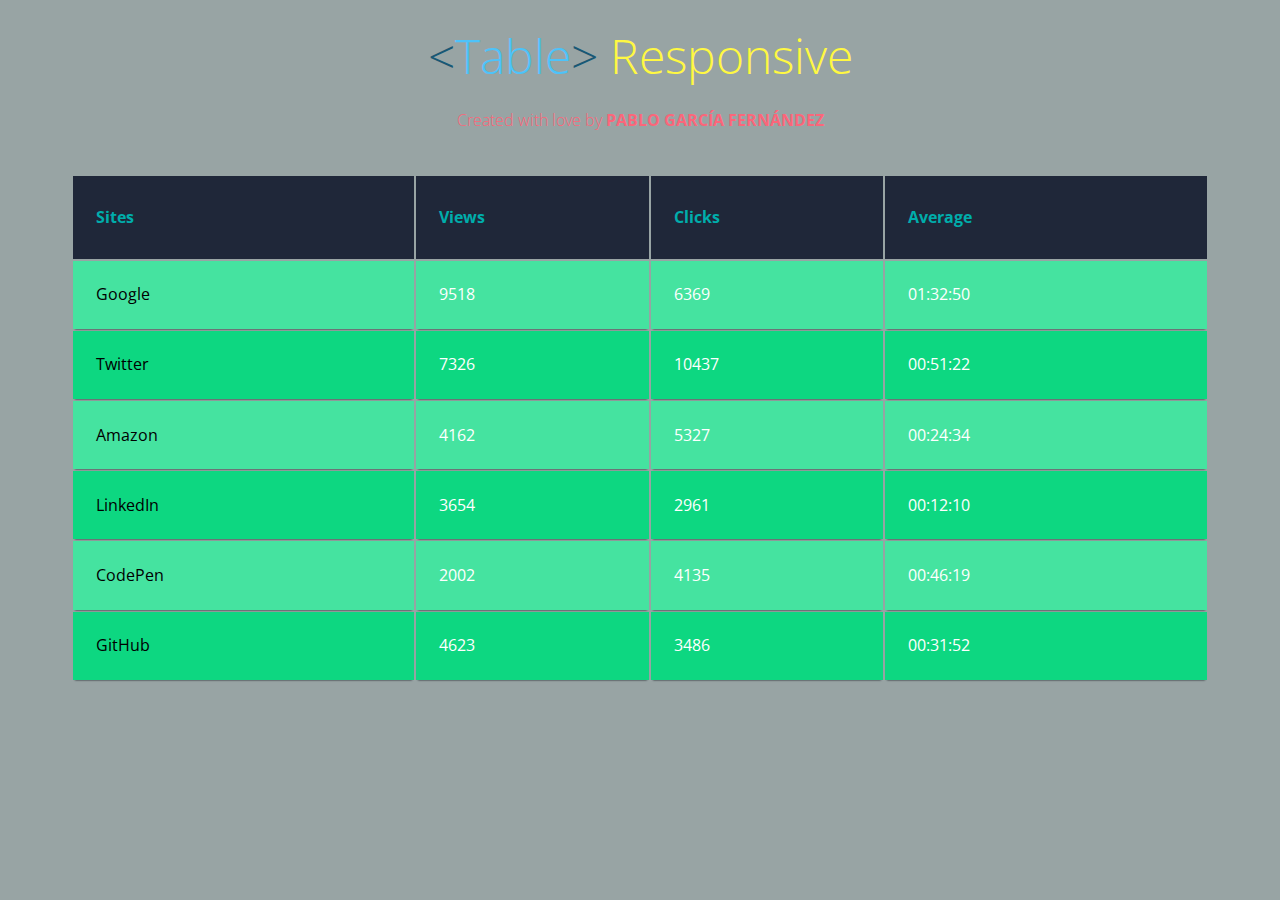
<file: index.html>
<!DOCTYPE html>
<html >
<head>
  <meta charset="UTF-8">
  <title><Table> Responsive</title>
  
  
  
      <link rel="stylesheet" href="css/tableStyle.css" style="border-collapse; background-color: grey">

  
</head>

<body>
  <h1><span class="blue">&lt;</span>Table<span class="blue">&gt;</span> <span class="yellow">Responsive</pan></h1>
<h2>Created with love by <a href="http://pablogarciafernandez.com" target="_blank">Pablo García Fernández</a></h2>

<table class="container">
	<thead>
		<tr>
			<th><h1>Sites</h1></th>
			<th><h1>Views</h1></th>
			<th><h1>Clicks</h1></th>
			<th><h1>Average</h1></th>
		</tr>
	</thead>
	<tbody>
		<tr>
			<td>Google</td>
			<td>9518</td>
			<td>6369</td>
			<td>01:32:50</td>
		</tr>
		<tr>
			<td>Twitter</td>
			<td>7326</td>
			<td>10437</td>
			<td>00:51:22</td>
		</tr>
		<tr>
			<td>Amazon</td>
			<td>4162</td>
			<td>5327</td>
			<td>00:24:34</td>
		</tr>
    <tr>
			<td>LinkedIn</td>
			<td>3654</td>
			<td>2961</td>
			<td>00:12:10</td>
		</tr>
    <tr>
			<td>CodePen</td>
			<td>2002</td>
			<td>4135</td>
			<td>00:46:19</td>
		</tr>
    <tr>
			<td>GitHub</td>
			<td>4623</td>
			<td>3486</td>
			<td>00:31:52</td>
		</tr>
	</tbody>
</table>
  
  
</body>
</html>
</file>
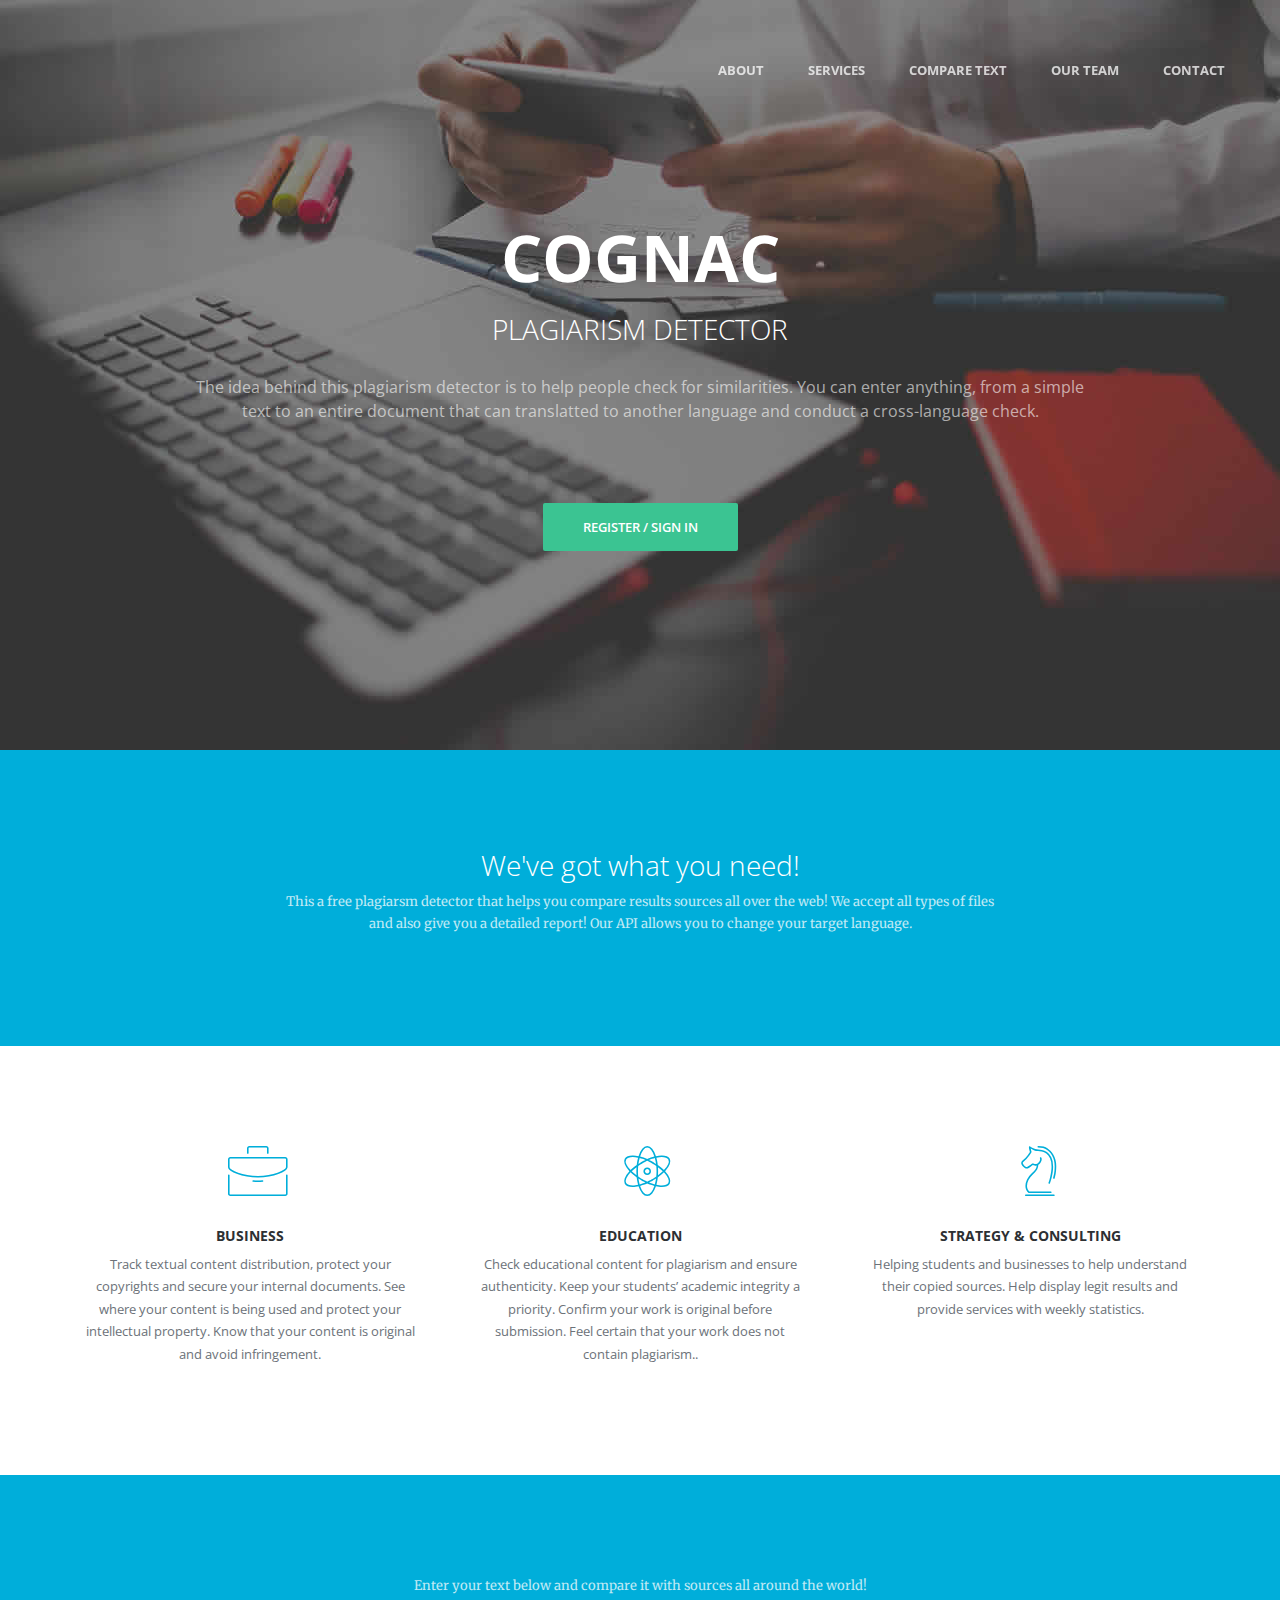
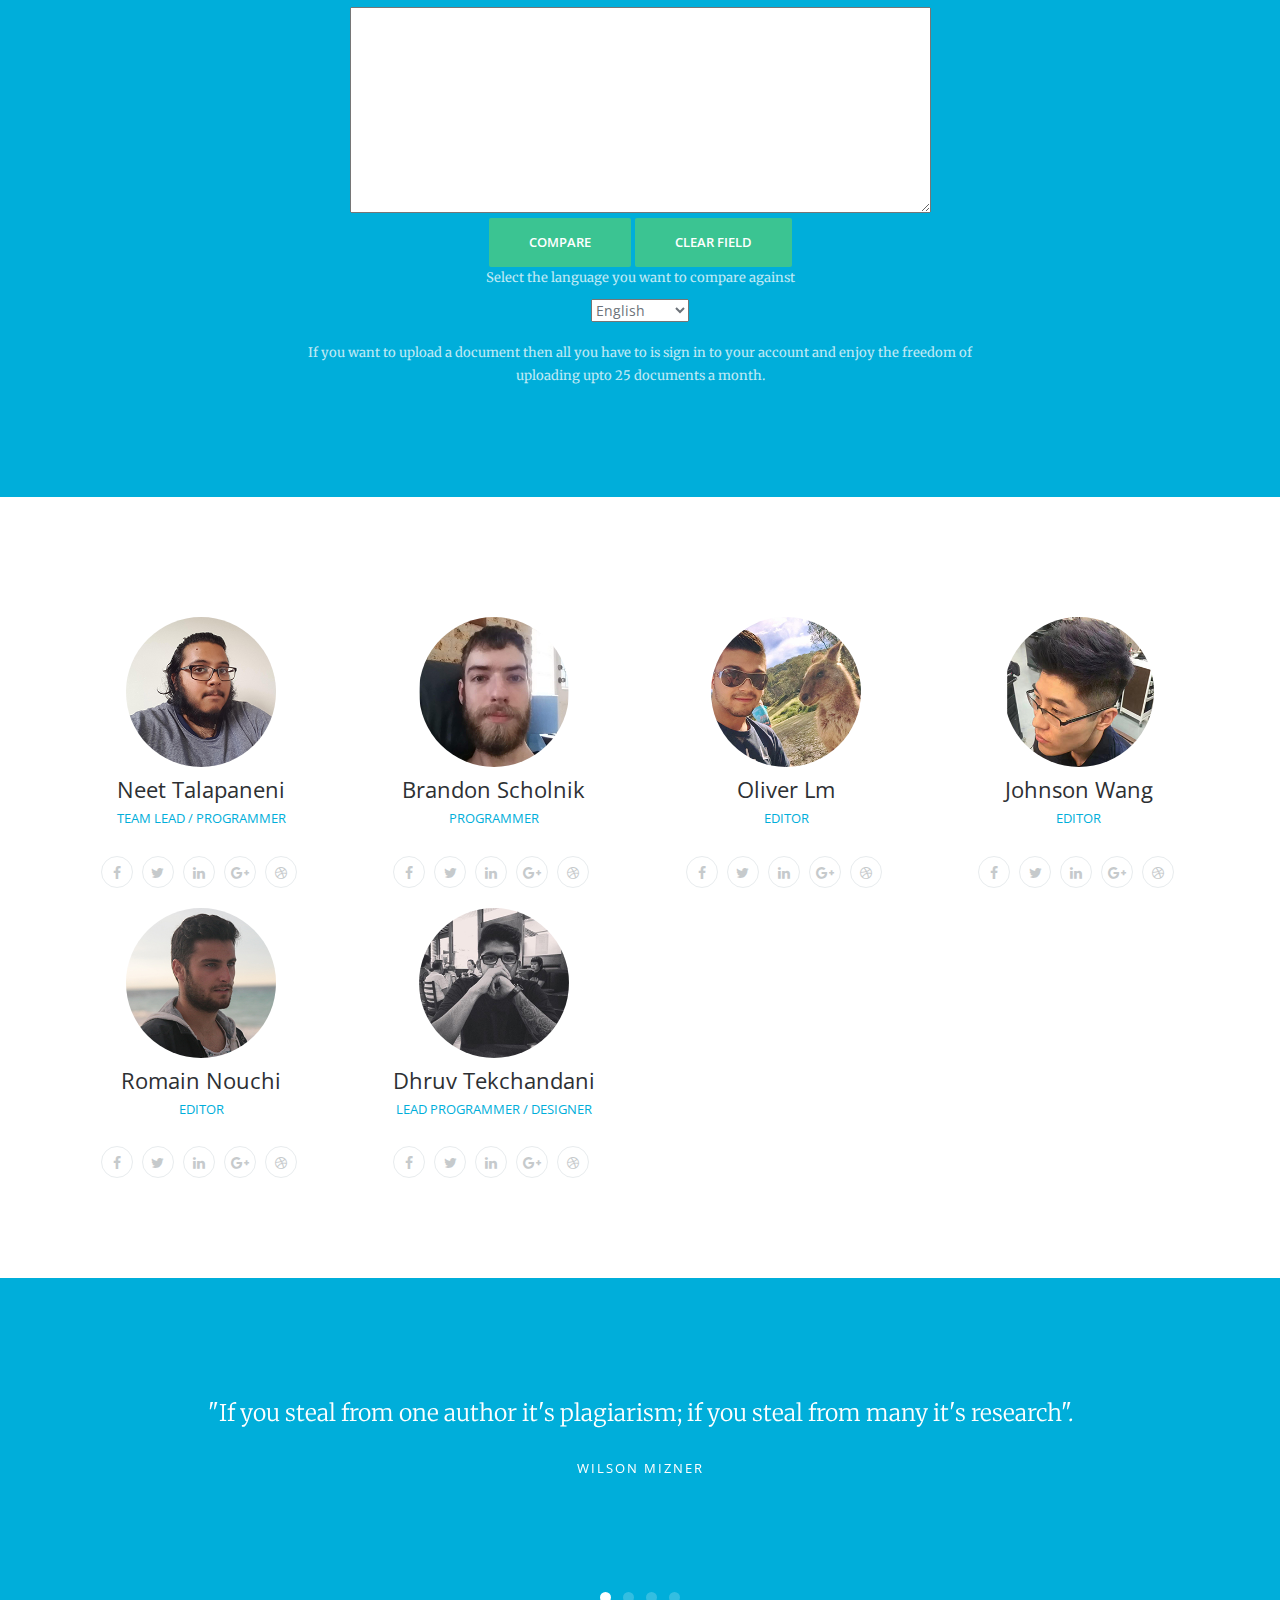
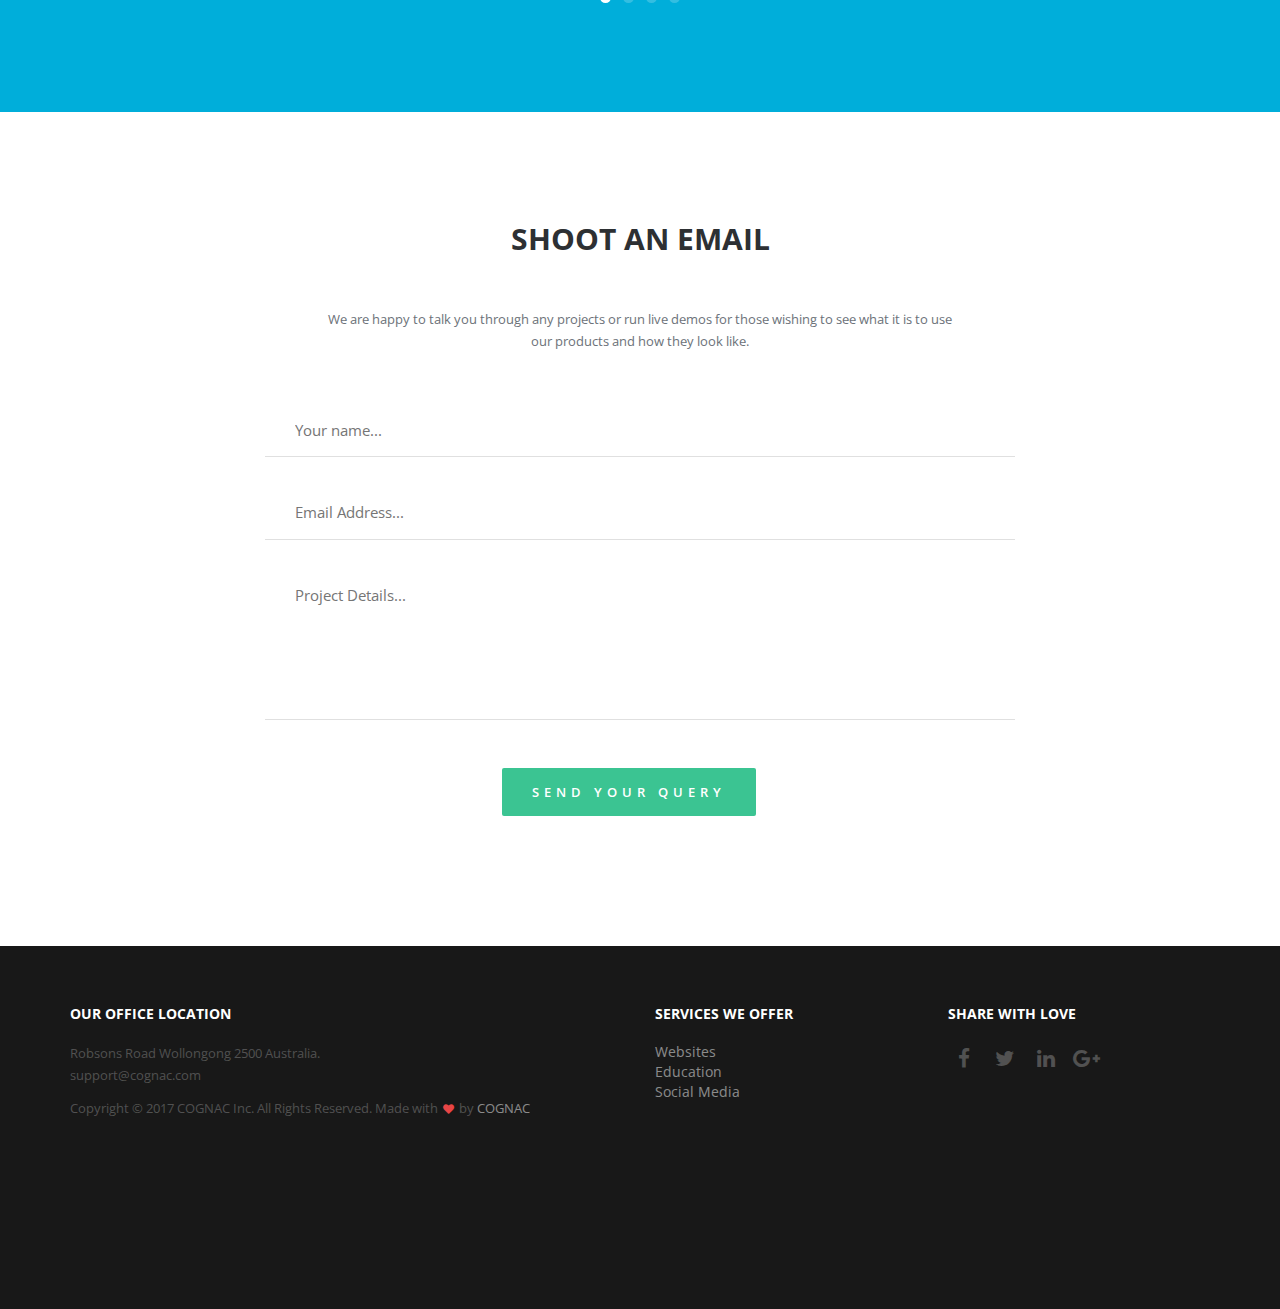
<file: cognac.html>
<!-- 
     This template is taken from MIT open source ware 
     http://opensource.org/licenses/MIT
-->

<!--
  The template has not been made by Dhurv Tekchandani (5302109)
  The contents insde the template has been modified to match the desired output for the assignment.

  All the back end coding for PHP and SQL is my personal work.
  Changes in the original HTML & CSS files have been made to alter the original webiste for the assignment

-->


<!--
  If the template is being used the creaters name will be memtioned on top
-->


<!doctype html>

<html class="no-js" lang="">

<head>
<meta charset="utf-8">
<meta name="description" content="">
<meta name="viewport" content="width=device-width, initial-scale=1">
<title>COGNAC</title>
<!-- All style sheets required for:
      navigation animation
      style and css files
      fonts 
-->
<!-- accessing all style sheets -->
<link rel="stylesheet" href="css/min.css">
<link rel="stylesheet" href="css/flexslider.css">
<link rel="stylesheet" href="css/jquery.fancybox.css">
<link rel="stylesheet" href="css/main.css">
<link rel="stylesheet" href="css/responsive.css">
<link rel="stylesheet" href="css/font-icon.css">
<link rel="stylesheet" href="css/animate.min.css">
<link rel="stylesheet" href="https://maxcdn.bootstrapcdn.com/font-awesome/4.4.0/css/font-awesome.min.css">
</head>

<body>
<!-- header section -->
<section class="banner" role="banner">
  <header id="header">
    <div class="header-content clearfix"> <a class="logo" href="index.html"></a>
      <nav class="navigation" role="navigation">
        <ul class="primary-nav">
          <li><a href="#intro">About</a></li>
          <li><a href="#services">services</a></li>
          <li><a href="#comapre">Compare Text</a></li>
          <li><a href="#teams">Our Team</a></li>
          <li><a href="#contact">Contact</a></li>
        </ul>
      </nav>
      <a href="#" class="nav-toggle">Menu<span></span></a> </div>
  </header>
  <!-- banner text -->
  <div class="container">
    <div class="col-md-10 col-md-offset-1">
      <div class="banner-text text-center">
        <h1>COGNAC</h1>
        <h3 style="color: white">PLAGIARISM DETECTOR</h3>
        <p>The idea behind this plagiarism detector is to help people check for similarities.
          You can enter anything, from a simple text to an entire document that can
          translatted to another language and conduct a cross-language check.</p>
        <a href="http://localhost/detection/index.php"  class="btn btn-large">Register / Sign in</a> </div>
    </div>
  </div>
</section>
<!-- header section --> 
<!-- intro section -->
<section id="intro" class="section intro">
  <div class="container">
    <div class="col-md-8 col-md-offset-2 text-center">
      <h3>We've got what you need!</h3>
      <p>This a free plagiarsm detector that helps you compare results sources all over the web! We accept all types of files and also give you a detailed report!
      Our API allows you to change your target language.</p>
    </div>
  </div>
</section>
<!-- services section -->
<section id="services" class="services service-section">
  <div class="container">
    <div class="row">

      <div class="col-md-4 col-sm-6 services text-center"> <span class="icon icon-briefcase"></span>
        <div class="services-content">
          <h5>BUSINESS</h5>
          <p>Track textual content distribution, protect your
            copyrights and secure your internal documents. See
             where your content is being used and protect your
            intellectual property. Know that your content is original
             and avoid infringement.</p>
        </div>
      </div>


      <div class="col-md-4 col-sm-6 services text-center"> <span class="icon icon-genius"></span>
        <div class="services-content">
          <h5>Education</h5>
          <p>Check educational content for plagiarism and ensure
            authenticity. Keep your students’ academic integrity a
            priority. Confirm your work is original before submission.
            Feel certain that your work does not contain plagiarism..</p>
        </div>
      </div>
      <div class="col-md-4 col-sm-6 services text-center"> <span class="icon icon-strategy"></span>
        <div class="services-content">
          <h5>Strategy & Consulting</h5>
          <p>Helping students and businesses to help understand their copied sources. Help display legit results and provide services with weekly statistics.</p>
        </div>
      </div>      
    </div>
  </div>
</section>


<!-- Text plagiarism detection section-->
<section id="comapre" class="section intro">
  <div class="container">
    <div class="col-md-8 col-md-offset-2 text-center">
      <p>Enter your text below and compare it with sources all around the world!</p>
     
 <form method="post" action="createID.php" target="_blank" style="position: center"> 
        <textarea cols="70" rows="10" name="uploadText"></textarea><br/>
        <input type="submit" name="Submit" class="btn btn-large" value="Compare">
        <input type="reset" class="btn btn-large" value="Clear Field">

        <br/>
  <p>Select the language you want to compare against</p>
  <select name="Lang" >
    <option value="en">English</option>
    <option value="ru">Russian</option>
    <option value="de">German</option>
    <option value="pt">Portuguese</option>
    <option value="hi">Hindi</option>
    <option value="ko">Korean</option>
    <option value="he">Hebrew</option>
    <option value="es">Spanish</option>
    <option value="ja">Japanese</option>
    <option value="fr">French</option>
    <option value="it">Italian</option>
    <option value="sv">Swedish</option>
  </select>
  </form>
    <br/>
       <p>If you want to upload a document then all you have to is sign in to your account and enjoy the freedom of uploading upto 25 documents a month.</p>
    </div>
  </div>
</section>

<!-- COGNAC team section -->
<section id="teams" class="section teams">
  <div class="container">
    <div class="row">
      <div class="col-md-3 col-sm-6">
        <div class="person">
          <div class="person-content"><img src="images/neet.jpg" class="img-responsive"> 
            <h4>Neet Talapaneni</h4>
            <h5 class="role">Team Lead / Programmer</h5>
            
          </div>
          <ul class="social-icons clearfix">
            <li><a href="#"><span class="fa fa-facebook"></span></a></li>
            <li><a href="#"><span class="fa fa-twitter"></span></a></li>
            <li><a href="#"><span class="fa fa-linkedin"></span></a></li>
            <li><a href="#"><span class="fa fa-google-plus"></span></a></li>
            <li><a href="#"><span class="fa fa-dribbble"></span></a></li>
          </ul>
        </div>
      </div>
      <div class="col-md-3 col-sm-6">
        <div class="person"> 
          <div class="person-content"><img src="images/brandon.jpg" class="img-responsive"> 
            <h4>Brandon Scholnik</h4>
            <h5 class="role">Programmer</h5>
            
          </div>
          <ul class="social-icons clearfix">
            <li><a href="#" class=""><span class="fa fa-facebook"></span></a></li>
            <li><a href="#" class=""><span class="fa fa-twitter"></span></a></li>
            <li><a href="#" class=""><span class="fa fa-linkedin"></span></a></li>
            <li><a href="#" class=""><span class="fa fa-google-plus"></span></a></li>
            <li><a href="#" class=""><span class="fa fa-dribbble"></span></a></li>
          </ul>
        </div>
      </div>
      <div class="col-md-3 col-sm-6">
        <div class="person"> 
          <div class="person-content"><img src="images/oliver.jpg" class="img-responsive"> 
            <h4>Oliver Lm</h4>
            <h5 class="role">EDITOR</h5>
            
          </div>
          <ul class="social-icons clearfix">
            <li><a href="#" class=""><span class="fa fa-facebook"></span></a></li>
            <li><a href="#" class=""><span class="fa fa-twitter"></span></a></li>
            <li><a href="#" class=""><span class="fa fa-linkedin"></span></a></li>
            <li><a href="#" class=""><span class="fa fa-google-plus"></span></a></li>
            <li><a href="#" class=""><span class="fa fa-dribbble"></span></a></li>
          </ul>
        </div>
      </div>

       <div class="col-md-3 col-sm-6">
        <div class="person"> 
          <div class="person-content"><img src="images/wang.jpg" class="img-responsive"> 
            <h4>Johnson Wang</h4>
            <h5 class="role">EDITOR</h5>

          </div>
          <ul class="social-icons clearfix">
            <li><a href="#" class=""><span class="fa fa-facebook"></span></a></li>
            <li><a href="#" class=""><span class="fa fa-twitter"></span></a></li>
            <li><a href="#" class=""><span class="fa fa-linkedin"></span></a></li>
            <li><a href="#" class=""><span class="fa fa-google-plus"></span></a></li>
            <li><a href="#" class=""><span class="fa fa-dribbble"></span></a></li>
          </ul>
        </div>
      </div>

      <div class="col-md-3 col-sm-6">
        <div class="person"> 
          <div class="person-content"><img src="images/r.jpg" class="img-responsive"> 
            <h4>Romain Nouchi</h4>
            <h5 class="role">EDITOR</h5>

          </div>
          <ul class="social-icons clearfix">
            <li><a href="#" class=""><span class="fa fa-facebook"></span></a></li>
            <li><a href="#" class=""><span class="fa fa-twitter"></span></a></li>
            <li><a href="#" class=""><span class="fa fa-linkedin"></span></a></li>
            <li><a href="#" class=""><span class="fa fa-google-plus"></span></a></li>
            <li><a href="#" class=""><span class="fa fa-dribbble"></span></a></li>
          </ul>
        </div>
      </div>

       <div class="col-md-3 col-sm-6">
        <div class="person" >
          <div class="person-content"><img src="images/dhruv.jpg" class="img-responsive"> 
            <h4>Dhruv Tekchandani</h4>
            <h5 class="role">LEAD PROGRAMMER / DESIGNER</h5>
            
          </div>
          <ul class="social-icons clearfix">
            <li><a href="#" class=""><span class="fa fa-facebook"></span></a></li>
            <li><a href="#" class=""><span class="fa fa-twitter"></span></a></li>
            <li><a href="#" class=""><span class="fa fa-linkedin"></span></a></li>
            <li><a href="#" class=""><span class="fa fa-google-plus"></span></a></li>
            <li><a href="#" class=""><span class="fa fa-dribbble"></span></a></li>
          </ul>
        </div>
      </div>

    </div>
  </div>
</section>

<!-- Quotes section section -->
<section id="testimonials" class="section testimonials no-padding">
  <div class="container-fluid">
    <div class="row no-gutter">
      <div class="flexslider">
        <ul class="slides">
          <li>
            <div class="col-md-12">
              <blockquote>
                <h1>"If you steal from one author it's plagiarism; if you steal from many it's research". </h1>
                <p>Wilson Mizner</p>
              </blockquote>
            </div>
          </li>
          <li>
            <div class="col-md-12">
              <blockquote>
                <h1>"In many senses, creativity and 'plagiarism' are nearly indivisible." </h1>
                <p>David Shields.</p>
              </blockquote>
            </div>
          </li>
          <li>
            <div class="col-md-12">
              <blockquote>
                <h1>"If we steal thoughts from the moderns, it will be cried down as plagiarism; if from the ancients, it will be cried up as erudition." </h1>
                <p>Charles Caleb Colton</p>
              </blockquote>
            </div>
          </li>
          <li>
            <div class="col-md-12">
              <blockquote>
                <h1>"You don't want to become guilty of plagiarism by letting someone else's words get inadvertently mixed in with your own. If you do feel the need to paste in a block of research while you're writing, be sure to highlight the copied text in a different color so you can go back and remove or rewrite it entirely later." </h1>
                <p>Gayle Lynds</p>
              </blockquote>
            </div>
          </li>
        </ul>
      </div>
    </div>
  </div>
</section>


<!-- contact section -->
<section id="contact" class="section">
  <div class="container">
    <div class="row">
      <div class="col-md-8 col-md-offset-2 conForm">
        <h5>Shoot An Email</h5>
        <p>We are happy to talk you through any projects or run live demos for those wishing to see what it is to use our products and how they look like.</p>
        <div id="message"></div>
        <form method="post" action="php/contact.php" name="cform" id="cform">
          <input name="name" id="name" type="text" class="col-xs-12 col-sm-12 col-md-12 col-lg-12" placeholder="Your name..." >
          <input name="email" id="email" type="email" class=" col-xs-12 col-sm-12 col-md-12 col-lg-12 noMarr" placeholder="Email Address..." >
          <textarea name="comments" id="comments" cols="" rows="" class="col-xs-12 col-sm-12 col-md-12 col-lg-12" placeholder="Project Details..."></textarea>
          <input type="submit" id="submit" name="send" class="submitBnt" value="Send your query">
          <div id="simple-msg"></div>
        </form>
      </div>
    </div>
  </div>
</section>

<!-- Footer section -->
<footer class="footer">
  <div class="footer-top section">
    <div class="container">
      <div class="row">
        <div class="footer-col col-md-6">
          <h5>Our Office Location</h5>
          <p>Robsons Road Wollongong 2500 Australia.<br>
            support@cognac.com</p>
          <p>Copyright © 2017 COGNAC Inc. All Rights Reserved. Made with <i class="fa fa-heart pulse"></i> by <a href="http://www.designstub.com/">COGNAC</a></p>
        </div>
        <div class="footer-col col-md-3">
          <h5>Services We Offer</h5>
          <p>
          <ul>
            <li><a href="#">Websites</a></li>
            <li><a href="#">Education</a></li>
            <li><a href="#">Social Media</a></li>
          </ul>
          </p>
        </div>
        <div class="footer-col col-md-3">
          <h5>Share with Love</h5>
          <ul class="footer-share">
            <li><a href="#"><i class="fa fa-facebook"></i></a></li>
            <li><a href="#"><i class="fa fa-twitter"></i></a></li>
            <li><a href="#"><i class="fa fa-linkedin"></i></a></li>
            <li><a href="#"><i class="fa fa-google-plus"></i></a></li>
          </ul>
        </div>
      </div>
    </div>
  </div>
  <!-- footer top --> 
  
</footer>
<!-- Footer section --> 
<!-- JS FILES --> 
<script src="https://ajax.googleapis.com/ajax/libs/jquery/1.11.3/jquery.min.js"></script> 
<script src="js/min.js"></script> 
<script src="js/jquery.flexslider-min.js"></script> 
<script src="js/jquery.fancybox.pack.js"></script> 
<script src="js/retina.min.js"></script> 
<script src="js/modernizr.js"></script> 
<script src="js/main.js"></script> 
<script type="text/javascript" src="js/jquery.contact.js"></script>
</body>
</html>
</file>
<file: css/tableStyle.css>
/*  
  Side Navigation Menu V2, RWD
  ===================
  License:
  https://goo.gl/EaUPrt
  ===================
  Author: @PableraShow

 */

@charset "UTF-8";
@import url(https://fonts.googleapis.com/css?family=Open+Sans:300,400,700);

body {
  font-family: 'Open Sans', sans-serif;
  font-weight: 300;
  line-height: 1.42em;
  color:#FFFFFF;
  background-color:#98A4A4    ;
}

h1 {
  font-size:3em; 
  font-weight: 300;
  line-height:1em;
  text-align: center;
  color: #4DC3FA;
}

h2 {
  font-size:1em; 
  font-weight: 300;
  text-align: center;
  display: block;
  line-height:1em;
  padding-bottom: 2em;
  color: #FB667A;
}

h2 a {
  font-weight: 700;
  text-transform: uppercase;
  color: #FB667A;
  text-decoration: none;
}

.blue { color: #185875; }
.yellow { color: #FFF842; }

.container th h1 {
    font-weight: bold;
    font-size: 1em;
  text-align: left;
  color: #00ADAB  ;
}

.container td {
    font-weight: normal;
    font-size: 1em;
  -webkit-box-shadow: 0 2px 2px -2px #0E1119;
     -moz-box-shadow: 0 2px 2px -2px #0E1119;
          box-shadow: 0 2px 2px -2px #0E1119;
}

.container {
    text-align: left;
    overflow: hidden;
    width: 90%;
    margin: 0 auto;
  display: table;
  padding: 0 0 8em 0;
}

.container td, .container th {
    padding-bottom: 2%;
    padding-top: 2%;
  padding-left:2%;  
}

/* Background-color of the odd rows */
.container tr:nth-child(odd) {
    background-color: #45E3A0  ;
}

/* Background-color of the even rows */
.container tr:nth-child(even) {
    background-color: #0DD781  ;
}

.container th {
    background-color: #1F2739;
}

.container td:first-child { color: #000000  ; }

.container tr:hover {
   background-color: #FF5E5C  ;
-webkit-box-shadow: 0 6px 6px -6px #0E1119;
     -moz-box-shadow: 0 6px 6px -6px #0E1119;
          box-shadow: 0 6px 6px -6px #0E1119;
}

.container td:hover {
  background-color: #F7FE00    ;
  color: #403E10;
  font-weight: bold;
  
  box-shadow: #40E8E6 -1px 1px, #40E8E6 -2px 2px, #40E8E6 -3px 3px, #40E8E6 -4px 4px, #40E8E6 -5px 5px, #40E8E6 -6px 6px;
  transform: translate3d(6px, -6px, 0);
  
  transition-delay: 0s;
    transition-duration: 0.4s;
    transition-property: all;
  transition-timing-function: line;
}

@media (max-width: 900px) {
.container td:nth-child(4),
.container th:nth-child(4) { display: none; }
}
</file>
<file: css/main.css>
/* ------------------------------------------------------------------------------
	Template Name: Minifolio
	Author: Designstub
	Author URI: http://www.designstub.com
	License: GNU General Public License version 3.0
	License URI: http://www.gnu.org/licenses/gpl-3.0.html
	Version: 1.0

/* ------------------------------------------------------------------------------
	Typography
-------------------------------------------------------------------------------*/

@import url(http://fonts.googleapis.com/css?family=Open%20Sans:300,400,500,600,700);
@import url(http://fonts.googleapis.com/css?family=Merriweather:300,400,500,600,700);
p {
	font-size: 13px;
	line-height: 22.4px;
	color: #6c7279;
}
h1 {
	font-size: 65px;
	color: #2d3033;
}
h2 {
	font-size: 40px;
	color: #2d3033;
}
h3 {
	font-size: 28px;
	color: #2d3033;
	font-weight: 300;
}
h4 {
	font-size: 22px;
	color: #2d3033;
	font-weight: 400;
}
h5 {
	font-size: 14px;
	color: #2d3033;
	text-transform: uppercase;
	font-weight: 700;
}
.btn {
	background-color: #3bc492;
	color: #fff;
	font-size: 13px;
	font-weight: 600;
	border: 0;
	-moz-border-radius: 2px;
	-webkit-border-radius: 2px;
	border-radius: 2px;
	display: inline-block;
	text-transform: uppercase;
}
.btn:hover, .btn:focus {
	background-color: #3d3d3d;
	color: #fff;
}
.btn-large {
	padding: 15px 40px;
}
/* ------------------------------------------------------------------------------
	Global Styles
-------------------------------------------------------------------------------*/
a {
	color: #e84545;
}
a:hover, a:focus {
	text-decoration: none;
	-moz-transition: background-color, color, 0.3s;
	-o-transition: background-color, color, 0.3s;
	-webkit-transition: background-color, color, 0.3s;
	transition: background-color, color, 0.3s;
}
body {
	font-family: "Open Sans", Arial, sans-serif;
	font-weight: 400;
	color: #6c7279;
}
ul, ol {
	margin: 0;
	padding: 0;
}
ul li {
	list-style: none;
}
.section {
	padding: 100px 0;
}
.no-padding {
	padding: 0;
}
.no-gutter [class*=col-] {
	padding-right: 0;
	padding-left: 0;
}
.space {
	margin-top: 60px;
}
/* ------------------------------------------------------------------------------
	Header
-------------------------------------------------------------------------------*/
#header {
	position: fixed;
	width: 100%;
	z-index: 999;
}
#header .header-content {
	margin: 0 auto;
	max-width: 1170px;
	padding: 60px 0;
	width: 100%;
	-moz-transition: padding 0.3s;
	-o-transition: padding 0.3s;
	-webkit-transition: padding 0.3s;
	transition: padding 0.3s;
}
#header .logo {
	float: left;
	font-size:24px;
	font-weight:700;
	color:#fff;
	text-decoration:none;
	text-transform:uppercase;
	letter-spacing:7px;
}
#header.fixed {
	background-color: #fff;
}
#header.fixed a {
	color: #000;
}
#header.fixed .header-content {
	border-bottom: 0;
	padding: 25px 0;
}
#header.fixed .nav-toggle {
	top: 18px;
	color: #000;
}
.navigation.open {
	opacity: 0.9;
	visibility: visible;
	-moz-transition: opacity 0.5s;
	-o-transition: opacity 0.5s;
	-webkit-transition: opacity 0.5s;
	transition: opacity 0.5s;
}
.navigation {
	float: right;
}
.navigation li {
	display: inline-block;
}
.navigation a {
	color: rgba(255, 255, 255, 0.75);
	font-size: 13px;
	font-weight: 700;
	margin-left: 40px;
	text-transform: uppercase;
}
.navigation a:hover, .navigation a.active {
	color: #fff;
}
.nav-toggle {
	display: none;
	height: 44px;
	overflow: hidden;
	position: fixed;
	right: 5%;
	text-indent: 100%;
	top: 32px;
	white-space: nowrap;
	width: 44px;
	z-index: 99999;
	-moz-transition: all 0.3s;
	-o-transition: all 0.3s;
	-webkit-transition: all 0.3s;
	transition: all 0.3s;
}
.nav-toggle:before, .nav-toggle:after {
	border-radius: 50%;
	content: "";
	height: 100%;
	left: 0;
	position: absolute;
	top: 0;
	width: 100%;
	-moz-transform: translateZ(0);
	-ms-transform: translateZ(0);
	-webkit-transform: translateZ(0);
	transform: translateZ(0);
	-moz-backface-visibility: hidden;
	-webkit-backface-visibility: hidden;
	backface-visibility: hidden;
	-moz-transition-property: -moz-transform;
	-o-transition-property: -o-transform;
	-webkit-transition-property: -webkit-transform;
	transition-property: transform;
}
.nav-toggle:before {
	background-color: #e84545;
	-moz-transform: scale(1);
	-ms-transform: scale(1);
	-webkit-transform: scale(1);
	transform: scale(1);
	-moz-transition-duration: 0.3s;
	-o-transition-duration: 0.3s;
	-webkit-transition-duration: 0.3s;
	transition-duration: 0.3s;
}
.nav-toggle:after {
	background-color: #e84545;
	-moz-transform: scale(0);
	-ms-transform: scale(0);
	-webkit-transform: scale(0);
	transform: scale(0);
	-moz-transition-duration: 0s;
	-o-transition-duration: 0s;
	-webkit-transition-duration: 0s;
	transition-duration: 0s;
}
.nav-toggle span {
	background-color: #fff;
	bottom: auto;
	display: inline-block;
	height: 3px;
	left: 50%;
	position: absolute;
	right: auto;
	top: 50%;
	width: 18px;
	z-index: 10;
	-moz-transform: translateX(-50%) translateY(-50%);
	-ms-transform: translateX(-50%) translateY(-50%);
	-webkit-transform: translateX(-50%) translateY(-50%);
	transform: translateX(-50%) translateY(-50%);
}
.nav-toggle span:before, .nav-toggle span:after {
	background-color: #fff;
	content: "";
	height: 100%;
	position: absolute;
	right: 0;
	top: 0;
	width: 100%;
	-moz-transform: translateZ(0);
	-ms-transform: translateZ(0);
	-webkit-transform: translateZ(0);
	transform: translateZ(0);
	-moz-backface-visibility: hidden;
	-webkit-backface-visibility: hidden;
	backface-visibility: hidden;
	-moz-transition: -moz-transform 0.3s;
	-o-transition: -o-transform 0.3s;
	-webkit-transition: -webkit-transform 0.3s;
	transition: transform 0.3s;
}
.nav-toggle span:before {
	-moz-transform: translateY(-6px) rotate(0deg);
	-ms-transform: translateY(-6px) rotate(0deg);
	-webkit-transform: translateY(-6px) rotate(0deg);
	transform: translateY(-6px) rotate(0deg);
}
.nav-toggle span:after {
	-moz-transform: translateY(6px) rotate(0deg);
	-ms-transform: translateY(6px) rotate(0deg);
	-webkit-transform: translateY(6px) rotate(0deg);
	transform: translateY(6px) rotate(0deg);
}
.nav-toggle.close-nav:before {
	-moz-transform: scale(0);
	-ms-transform: scale(0);
	-webkit-transform: scale(0);
	transform: scale(0);
}
.nav-toggle.close-nav:after {
	-moz-transform: scale(1);
	-ms-transform: scale(1);
	-webkit-transform: scale(1);
	transform: scale(1);
}
.nav-toggle.close-nav span {
	background-color: rgba(255, 255, 255, 0);
}
.nav-toggle.close-nav span:before, .nav-toggle.close-nav span:after {
	background-color: #fff;
}
.nav-toggle.close-nav span:before {
	-moz-transform: translateY(0) rotate(45deg);
	-ms-transform: translateY(0) rotate(45deg);
	-webkit-transform: translateY(0) rotate(45deg);
	transform: translateY(0) rotate(45deg);
}
.nav-toggle.close-nav span:after {
	-moz-transform: translateY(0) rotate(-45deg);
	-ms-transform: translateY(0) rotate(-45deg);
	-webkit-transform: translateY(0) rotate(-45deg);
	transform: translateY(0) rotate(-45deg);
}
/* ------------------------------------------------------------------------------
	Banner
-------------------------------------------------------------------------------*/

.banner {
	background-image: url(../images/banner.jpg);
	background-position: center top;
	background-repeat: no-repeat;
	-moz-background-size: cover;
	-o-background-size: cover;
	-webkit-background-size: cover;
	background-size: cover;
	min-height: 750px;
}
.banner-text {
	padding-top: 22%;
}
.banner-text h1 {
	color: #fff;
	font-family: "Open Sans", Arial, sans-serif;
	font-size: 65px;
	font-weight: 700;
	text-transform: uppercase;
}
.banner-text p {
	color: rgba(255, 255, 255, 0.60);
	font-size: 16px;
	font-weight: 400;
	line-height: 24px;
	margin-top: 30px;
	margin-bottom: 80px;
}
/* ==========================================================================
	$intro
========================================================================== */
.intro {
	background-color: #00aeda;
}
.intro h3 {
	color: #fff;
	margin-top: 0;
}
.intro p {
	font-family: "Merriweather", Arial, sans-serif;
	color: rgba(255, 255, 255, 0.75);
	font-weight: 400;
}
/* ------------------------------------------------------------------------------
	 Serives
-------------------------------------------------------------------------------*/
.service-section {
	padding-top: 100px;
}
.services {
	margin-bottom: 50px;
}
.services-content {
	padding: 0 15px;
	margin-top: 30px;
}
.services .icon {
	color: #00aeda;
	font-size: 50px;
	padding-left: 15px;
}
/* ------------------------------------------------------------------------------
	 Works
-------------------------------------------------------------------------------*/
.work {
	-moz-box-shadow: 0 0 0 1px #fff;
	-webkit-box-shadow: 0 0 0 1px #fff;
	box-shadow: 0 0 0 1px #fff;
	overflow: hidden;
	position: relative;
}
.work img {
	width: 100%;
	height: 100%;
}
.work .overlay {
	background: rgba(0, 174, 218, 0.9);
	height: 100%;
	left: 0;
	opacity: 0;
	position: absolute;
	top: 0;
	width: 100%;
	-moz-transition: opacity, 0.3s;
	-o-transition: opacity, 0.3s;
	-webkit-transition: opacity, 0.3s;
	transition: opacity, 0.3s;
}
.work .overlay-caption {
	position: absolute;
	text-align: center;
	top: 50%;
	width: 100%;
	-moz-transform: translateY(-50%);
	-ms-transform: translateY(-50%);
	-webkit-transform: translateY(-50%);
	transform: translateY(-50%);
}
.work h5, .work p, .work img {
	-moz-transition: all, 0.5s;
	-o-transition: all, 0.5s;
	-webkit-transition: all, 0.5s;
	transition: all, 0.5s;
}
.work h5, .work p {
	color: #fff;
	margin: 0;
	opacity: 0;
}
.work span {
	font-size: 45px;
}
.work h5 {
	margin-bottom: 5px;
	-moz-transform: translate3d(0, -200%, 0);
	-ms-transform: translate3d(0, -200%, 0);
	-webkit-transform: translate3d(0, -200%, 0);
	transform: translate3d(0, -200%, 0);
}
.work p {
	-moz-transform: translate3d(0, 200%, 0);
	-ms-transform: translate3d(0, 200%, 0);
	-webkit-transform: translate3d(0, 200%, 0);
	transform: translate3d(0, 200%, 0);
}
.work-box:hover img {
	-moz-transform: scale(1.2);
	-ms-transform: scale(1.2);
	-webkit-transform: scale(1.2);
	transform: scale(1.2);
}
.work-box:hover .overlay {
	opacity: 1;
}
.work-box:hover .overlay h5, .work-box:hover .overlay p {
	opacity: 1;
	-moz-transform: translate3d(0, 0, 0);
	-ms-transform: translate3d(0, 0, 0);
	-webkit-transform: translate3d(0, 0, 0);
	transform: translate3d(0, 0, 0);
}
/* ------------------------------------------------------------------------------
	 Teams
-------------------------------------------------------------------------------*/
.person {
	max-width: 270px;
	text-align: center;
}
.person img {
	width: 150px;
	height: 150px;
	border-radius: 50%;
	margin: auto;
}
.person-content {
	margin-top: 20px;
}
.person h4 {
	font-weight: 400;
}
.person h5 {
	color: #00aeda;
	font-size: 13px;
	font-weight: 400;
	margin-bottom: 20px;
}
.social-icons, .footer .footer-share {
	margin-top: 30px;
}
.social-icons li, .footer .footer-share li {
	display: inline-block;
	float: none;
}
.social-icons a, .footer .footer-share a {
	border: 1px solid #e8ecee;
	-moz-border-radius: 50%;
	-webkit-border-radius: 50%;
	border-radius: 50%;
	color: #c6cacc;
	display: block;
	font-size: 14px;
	height: 32px;
	line-height: 32px;
	margin-right: 5px;
	text-align: center;
	width: 32px;
}
.social-icons a:hover {
	background-color: #00aeda;
	border-color: #01a9d4;
	color: #fff;
}
/* ------------------------------------------------------------------------------
	 Testimonials
-------------------------------------------------------------------------------*/
.testimonials {
	background-color: #00aeda;
	position: relative;
	text-align: center;
}
.testimonials blockquote {
	border: 0;
	margin: 0;
	padding: 100px 15%;
}
.testimonials h1 {
	color: #fff;
	font: 23px "Merriweather";
	font-weight: 300;
}
.testimonials p {
	color: #fff;
	display: block;
	font-size: 13px;
	font-style: normal;
	letter-spacing: 2px;
	font-weight: 400;
	margin-top: 30px;
	text-transform: uppercase;
}
.flex-control-nav {
	margin-top: 2%;
	bottom: none!important;
	position: relative!important;
	right: 0;
	text-align: center;
	width: 100%!important;
	z-index: 100;
}
/* ------------------------------------------------------------------------------
	Contact form
-------------------------------------------------------------------------------*/
.conForm {
	text-align: center;
}
.conForm h5 {
	font-size: 30px;
}
.conForm p {
	text-align: center;
	margin: 7%;
}
.conForm input {
	color: #797979;
	padding: 15px 30px;
	border: none;
	margin-right: 3%;
	margin-bottom: 30px;
	outline: none;
	font-style: normal;
	border-bottom: #e0e0e0 1px solid;
	font-size: 15px;
}
.conForm input.noMarr {
	margin-right: 0px;
}
.conForm textarea {
	color: #797979;
	padding: 15px 30px;
	margin-bottom: 18px;
	outline: none;
	height: 150px;
	font-style: normal;
	resize: none;
	font-size: 15px;
	border: none;
	border-bottom: #e0e0e0 1px solid;
}
.conForm .submitBnt {
	background: #3bc492;
	color: #fff;
	margin-top: 30px;
padding:15px 30px 15px 30px;
	font-size: 13px;
	font-weight: 600;
	letter-spacing: 5px;
	border: 0;
	-moz-border-radius: 2px;
	-webkit-border-radius: 2px;
	border-radius: 2px;
	display: inline-block;
	text-transform: uppercase;
}
.conForm .submitBnt:hover {
	background: #3d3d3d;
	color: #fff;
}
#success_page{
	color: #00bdbd;
	font-weight: 500;
}
.error_message{
	color: #ff675f;
	padding-bottom: 15px;
	font-weight: 500;
}
#success_page h3{
	font-size:17px;
	color:#5ed07b;
	font-weight: 700;
}

/* ------------------------------------------------------------------------------
	 Footer
-------------------------------------------------------------------------------*/
.footer {
	text-align: left;
}
.footer-top {
	background-color: #181818;
	padding-top: 50px;
}
.footer-bottom {
	background-color: #313454;
	padding: 20px 0;
}
.footer .footer-col {
	margin-bottom: 80px;
}
.footer h5 {
	color: #fff;
}
.footer h5 {
	margin-bottom: 20px;
}
.footer p {
	color: rgba(255, 255, 255, 0.25);
}
.footer a {
	color: rgba(255, 255, 255, 0.50);
}
.footer a:hover {
	color: #e84545;
}
.footer .footer-share {
	margin-top: 0;
}
.footer .footer-share li {
	display: inline-block;
	float: none;
}
.footer .footer-share a {
	border: none;
	font-size: 21px;
	color: rgba(255, 255, 255, 0.25);
}
.footer .fa-heart {
	color: #e84545;
	font-size: 11px;
	margin: 0 2px;
}
</file>
<file: css/responsive.css>
/*
	This table is product of  Pablo García (https://codepen.io/PableraShow/pen/qdIsm)
	made in 2017 
*/

@media screen and (max-width: 1024px) {
 #header .header-content {
 width: 90%;
 padding: 40px 0;
}
 #header.fixed a {
 color: #000;
}
 .nav-toggle {
 display: block;
}
 .navigation {
 position: fixed;
 background-color: #000;
 width: 100%;
 height: 100%;
 top: 0;
 left: 0;
 z-index: 99999;
 visibility: hidden;
 opacity: 0;
 -webkit-transition: opacity 0.5s, visibility 0s 0.5s;
 transition: opacity 0.5s, visibility 0s 0.5s;
}
 .navigation .primary-nav {
 position: relative;
 top: 45%;
 -moz-transform: translateY(-45%);
 -ms-transform: translateY(-45%);
 -webkit-transform: translateY(-45%);
 transform: translateY(-45%);
}
 .navigation li {
 display: block;
 margin-bottom: 20px;
}
 .navigation a {
 display: block;
 font-size: 25px;
 margin: 0;
 text-align: center;
}
 .person {
 margin: 0 auto 50px;
}
 .person-content {
 text-align: center;
}
 .person .social-icons li {
 display: inline-block;
 float: none;
 margin-bottom: 5px;
}
 .testimonials blockquote {
 padding: 20px 5% 0;
}
 .testimonials p {
 font-size: 12px;
}
 .flex-control-nav {
 bottom: 20px;
}
}
@media screen and (max-width: 768px) {
 .banner-text {
 padding-top: 30%;
}
 .banner-text h1 {
 font-size: 42px;
}
 .banner-text p {
 font-size: 18px;
}
 .flexslider {
 padding-bottom: 80px;
}
 .flex-control-nav {
 width: 100%;
}
 .footer .footer-col {
 margin-bottom: 50px;
}
}
@media screen and (max-width: 640px) {
 .banner-text {
 padding-top: 35%;
}
 .testimonials p {
 font-size: 12px;
}
@media screen and (max-width: 480px) {
 .banner-text {
 padding-top: 45%;
}
 .banner-text h1 {
 font-size: 32px;
}
 .testimonials p {
 font-size: 12px;
}
@media screen and (max-width: 320px) {
 .banner-text {
 padding-top: 55%;
}
 .testimonials blockquote {
 padding: 20px 5% 0;
}
 .testimonials p {
 font-size: 12px;
}
}
</file>
<file: css/font-icon.css>
/* ==========================================================================
	Font Icon (http://www.elegantthemes.com/blog/freebie-of-the-week/free-line-style-icons)
========================================================================== */
@font-face {
  font-family: "elegant-theme-line";
  src: url('../fonts/elegant-theme-line.ttf?1439850014') format('truetype'), url('../fonts/elegant-theme-line.eot?1439850014') format('embedded-opentype'), url('../fonts/elegant-theme-line.svg?1439850014') format('svg'), url('../fonts/elegant-theme-line.woff?1439850014') format('woff'); }
.icon {
  font-family: 'elegant-theme-line';
  speak: none;
  font-style: normal;
  font-weight: normal;
  font-variant: normal;
  text-transform: none;
  line-height: 1;
  /* Better Font Rendering =========== */
  -webkit-font-smoothing: antialiased;
  -moz-osx-font-smoothing: grayscale; }

.icon-mobile:before {
  content: "\e000"; }

.icon-laptop:before {
  content: "\e001"; }

.icon-desktop:before {
  content: "\e002"; }

.icon-tablet:before {
  content: "\e003"; }

.icon-phone:before {
  content: "\e004"; }

.icon-document:before {
  content: "\e005"; }

.icon-documents:before {
  content: "\e006"; }

.icon-search:before {
  content: "\e007"; }

.icon-clipboard:before {
  content: "\e008"; }

.icon-newspaper:before {
  content: "\e009"; }

.icon-notebook:before {
  content: "\e00a"; }

.icon-book-open:before {
  content: "\e00b"; }

.icon-browser:before {
  content: "\e00c"; }

.icon-calendar:before {
  content: "\e00d"; }

.icon-presentation:before {
  content: "\e00e"; }

.icon-picture:before {
  content: "\e00f"; }

.icon-pictures:before {
  content: "\e010"; }

.icon-video:before {
  content: "\e011"; }

.icon-camera:before {
  content: "\e012"; }

.icon-printer:before {
  content: "\e013"; }

.icon-toolbox:before {
  content: "\e014"; }

.icon-briefcase:before {
  content: "\e015"; }

.icon-wallet:before {
  content: "\e016"; }

.icon-gift:before {
  content: "\e017"; }

.icon-bargraph:before {
  content: "\e018"; }

.icon-grid:before {
  content: "\e019"; }

.icon-expand:before {
  content: "\e01a"; }

.icon-focus:before {
  content: "\e01b"; }

.icon-edit:before {
  content: "\e01c"; }

.icon-adjustments:before {
  content: "\e01d"; }

.icon-ribbon:before {
  content: "\e01e"; }

.icon-hourglass:before {
  content: "\e01f"; }

.icon-lock:before {
  content: "\e020"; }

.icon-megaphone:before {
  content: "\e021"; }

.icon-shield:before {
  content: "\e022"; }

.icon-trophy:before {
  content: "\e023"; }

.icon-flag:before {
  content: "\e024"; }

.icon-map:before {
  content: "\e025"; }

.icon-puzzle:before {
  content: "\e026"; }

.icon-basket:before {
  content: "\e027"; }

.icon-envelope:before {
  content: "\e028"; }

.icon-streetsign:before {
  content: "\e029"; }

.icon-telescope:before {
  content: "\e02a"; }

.icon-gears:before {
  content: "\e02b"; }

.icon-key:before {
  content: "\e02c"; }

.icon-paperclip:before {
  content: "\e02d"; }

.icon-attachment:before {
  content: "\e02e"; }

.icon-pricetags:before {
  content: "\e02f"; }

.icon-lightbulb:before {
  content: "\e030"; }

.icon-layers:before {
  content: "\e031"; }

.icon-pencil:before {
  content: "\e032"; }

.icon-tools:before {
  content: "\e033"; }

.icon-tools-2:before {
  content: "\e034"; }

.icon-scissors:before {
  content: "\e035"; }

.icon-paintbrush:before {
  content: "\e036"; }

.icon-magnifying-glass:before {
  content: "\e037"; }

.icon-circle-compass:before {
  content: "\e038"; }

.icon-linegraph:before {
  content: "\e039"; }

.icon-mic:before {
  content: "\e03a"; }

.icon-strategy:before {
  content: "\e03b"; }

.icon-beaker:before {
  content: "\e03c"; }

.icon-caution:before {
  content: "\e03d"; }

.icon-recycle:before {
  content: "\e03e"; }

.icon-anchor:before {
  content: "\e03f"; }

.icon-profile-male:before {
  content: "\e040"; }


.icon-profile-female:before {
  content: "\e041"; }

.icon-bike:before {
  content: "\e042"; }

.icon-wine:before {
  content: "\e043"; }

.icon-hotairballoon:before {
  content: "\e044"; }

.icon-globe:before {
  content: "\e045"; }

.icon-genius:before {
  content: "\e046"; }

.icon-map-pin:before {
  content: "\e047"; }

.icon-dial:before {
  content: "\e048"; }

.icon-chat:before {
  content: "\e049"; }

.icon-heart:before {
  content: "\e04a"; }

.icon-cloud:before {
  content: "\e04b"; }

.icon-upload:before {
  content: "\e04c"; }

.icon-download:before {
  content: "\e04d"; }

.icon-target:before {
  content: "\e04e"; }

.icon-hazardous:before {
  content: "\e04f"; }

.icon-piechart:before {
  content: "\e050"; }

.icon-speedometer:before {
  content: "\e051"; }

.icon-global:before {
  content: "\e052"; }

.icon-compass:before {
  content: "\e053"; }

.icon-lifesaver:before {
  content: "\e054"; }

.icon-clock:before {
  content: "\e055"; }

.icon-aperture:before {
  content: "\e056"; }

.icon-quote:before {
  content: "\e057"; }

.icon-scope:before {
  content: "\e058"; }

.icon-alarmclock:before {
  content: "\e059"; }

.icon-refresh:before {
  content: "\e05a"; }

.icon-happy:before {
  content: "\e05b"; }

.icon-sad:before {
  content: "\e05c"; }

.icon-facebook:before {
  content: "\e05d"; }

.icon-twitter:before {
  content: "\e05e"; }

.icon-googleplus:before {
  content: "\e05f"; }

.icon-rss:before {
  content: "\e060"; }

.icon-tumblr:before {
  content: "\e061"; }

.icon-linkedin:before {
  content: "\e062"; }

.icon-dribbble:before {
  content: "\e063"; }
</file>
